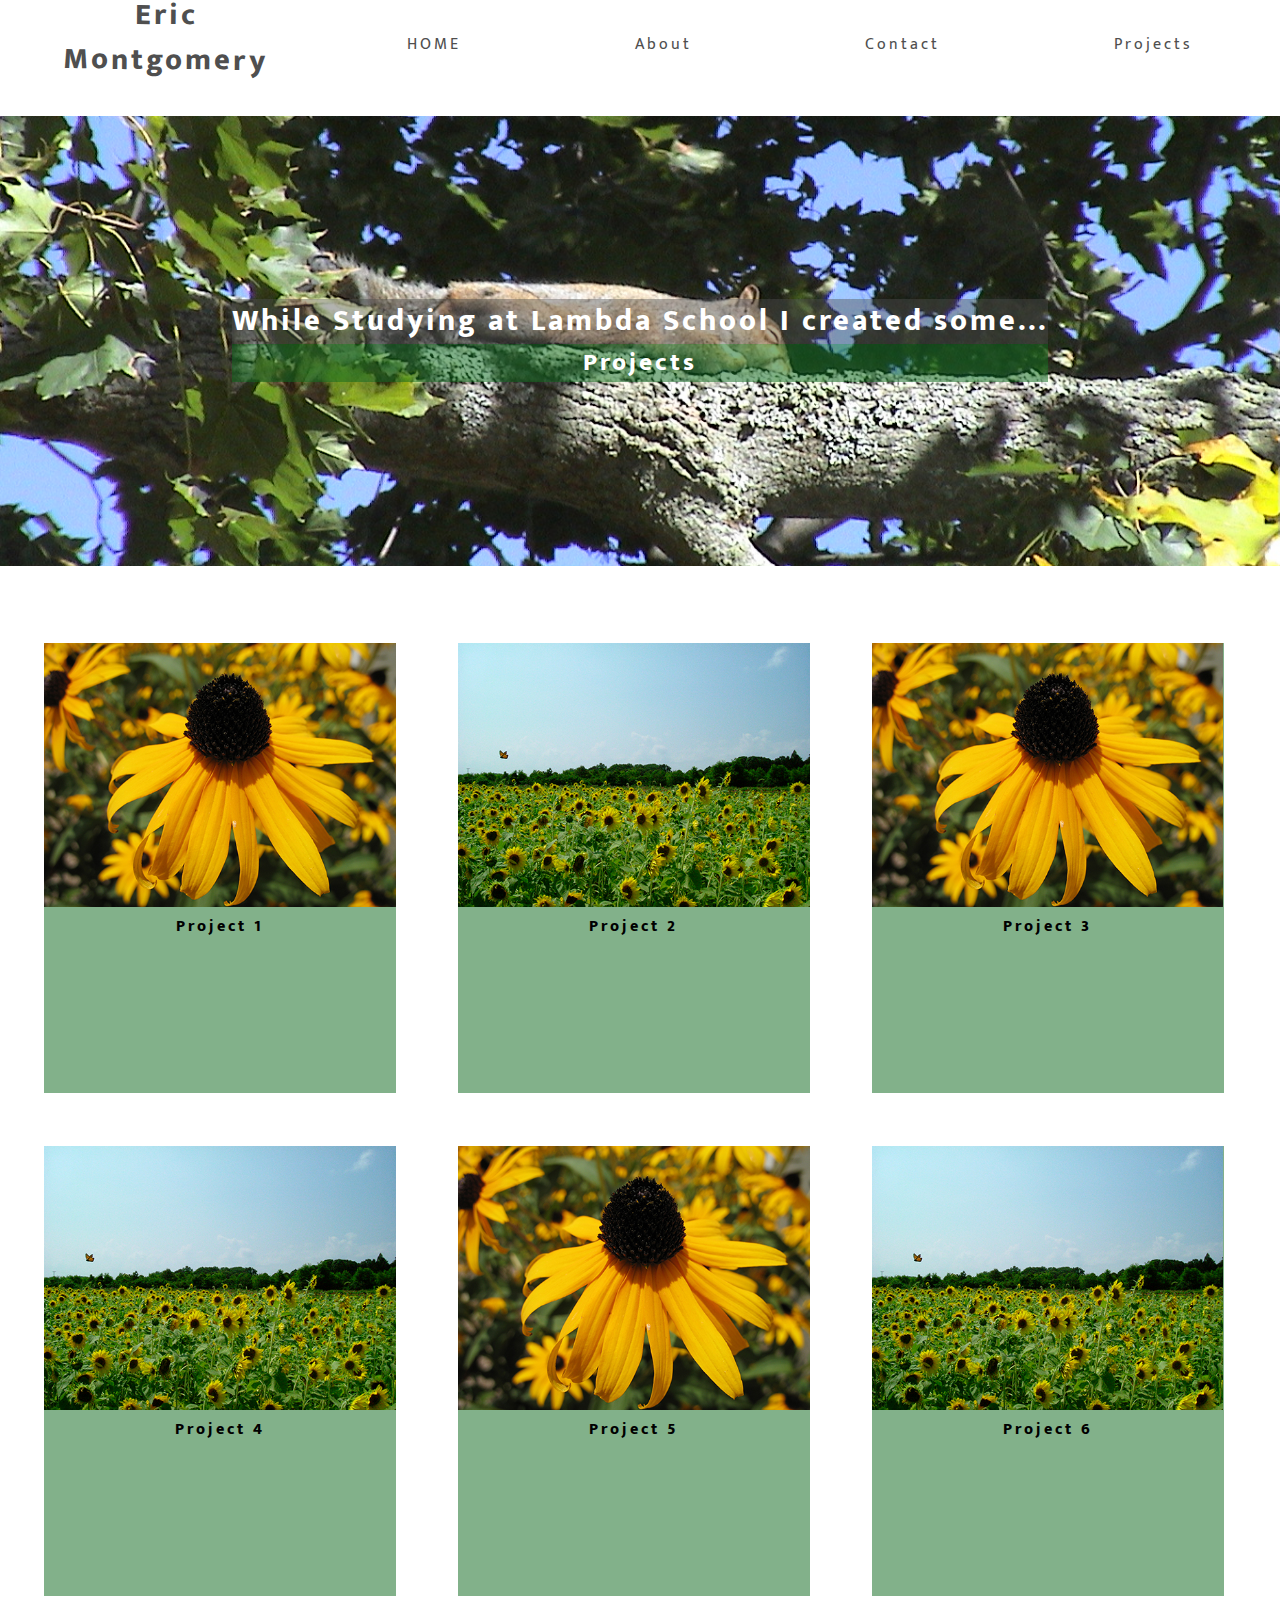
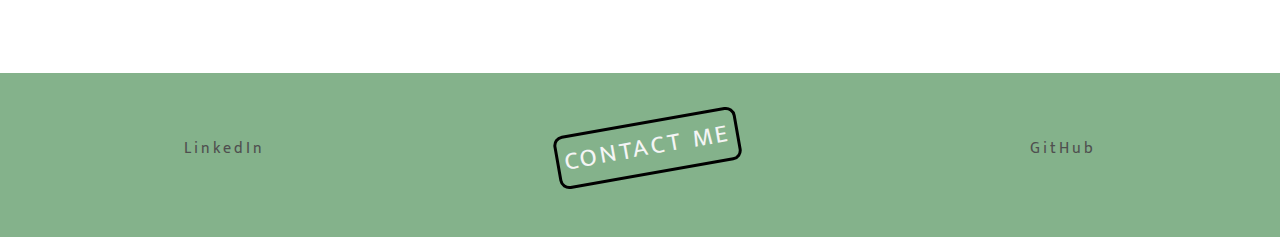
<file: index.html>
<!DOCTYPE html>
<html lang="en">
<head>
    <meta charset="UTF-8">
    <meta name="viewport" content="width=device-width, initial-scale=1.0">
    <link rel="stylesheet" href="style/index.css">
    <title>Eric Montgomery Portfolio</title>
</head>
<body>
    <nav>
        <div class="myNameTop">
            <h1><a href="index.html">Eric Montgomery</a></h1>
        </div>
        <div class="links">
            <a href="index.html">HOME</a>
            <a href="about.html">About</a>
            <a href="contact.html">Contact</a>
            <a href="projects.html">Projects</a>
        </div>
    </nav>

    <header id="topBox">
        <div class="title">
            <h1>While Studying at Lambda School I created some...</h1>
            <h3><a href="projects.html">Projects</a></h3>
        </div>
    </header>
    
    <section id="projects">
        <div class="images">
            <div class="row"> 
                <a href="#" class="img"> 
                    <img src="images/fow-fow.jpg" alt="a pretty yellow flower">
                    <h4>Project 1</h4>
                </a>
                <a href="#" class="img"> 
                    <img src="images/butterfly.jpg" alt="a sleeping squirrel in a tree">
                    <h4>Project 2</h4>
                </a>
                <a href="#" class="img"> 
                    <img src="images/fow-fow.jpg" alt="a pretty yellow flower">
                    <h4>Project 3</h4>
                </a>        
            </div>
            <div class="row"> 
                <a href="#" class="img"> 
                    <img src="images/butterfly.jpg" alt="a sleeping squirrel in a tree">
                    <h4>Project 4</h4>
                </a>
                <a href="#" class="img"> 
                    <img src="images/fow-fow.jpg" alt="a pretty yellow flower">
                    <h4>Project 5</h4>
                </a>
                <a href="#" class="img">
                    <img src="images/butterfly.jpg" alt="a sleeping squirrel in a tree">
                    <h4>Project 6</h4>
                </a>        
            </div>
        </div>
    </section>
    
    <footer>
        <div>
            <a href="https://www.linkedin.com/in/mrericmontgomery/" target="_blank">LinkedIn</a>
        </div>
        <div id="contact">
            <a href="contact.html">CONTACT ME</a>
        </div>
        <div>
            <a href="https://github.com/MrEricMontgomery" target="_blank">GitHub</a>
        </div>
    </footer>
</body>
</html>
</file>
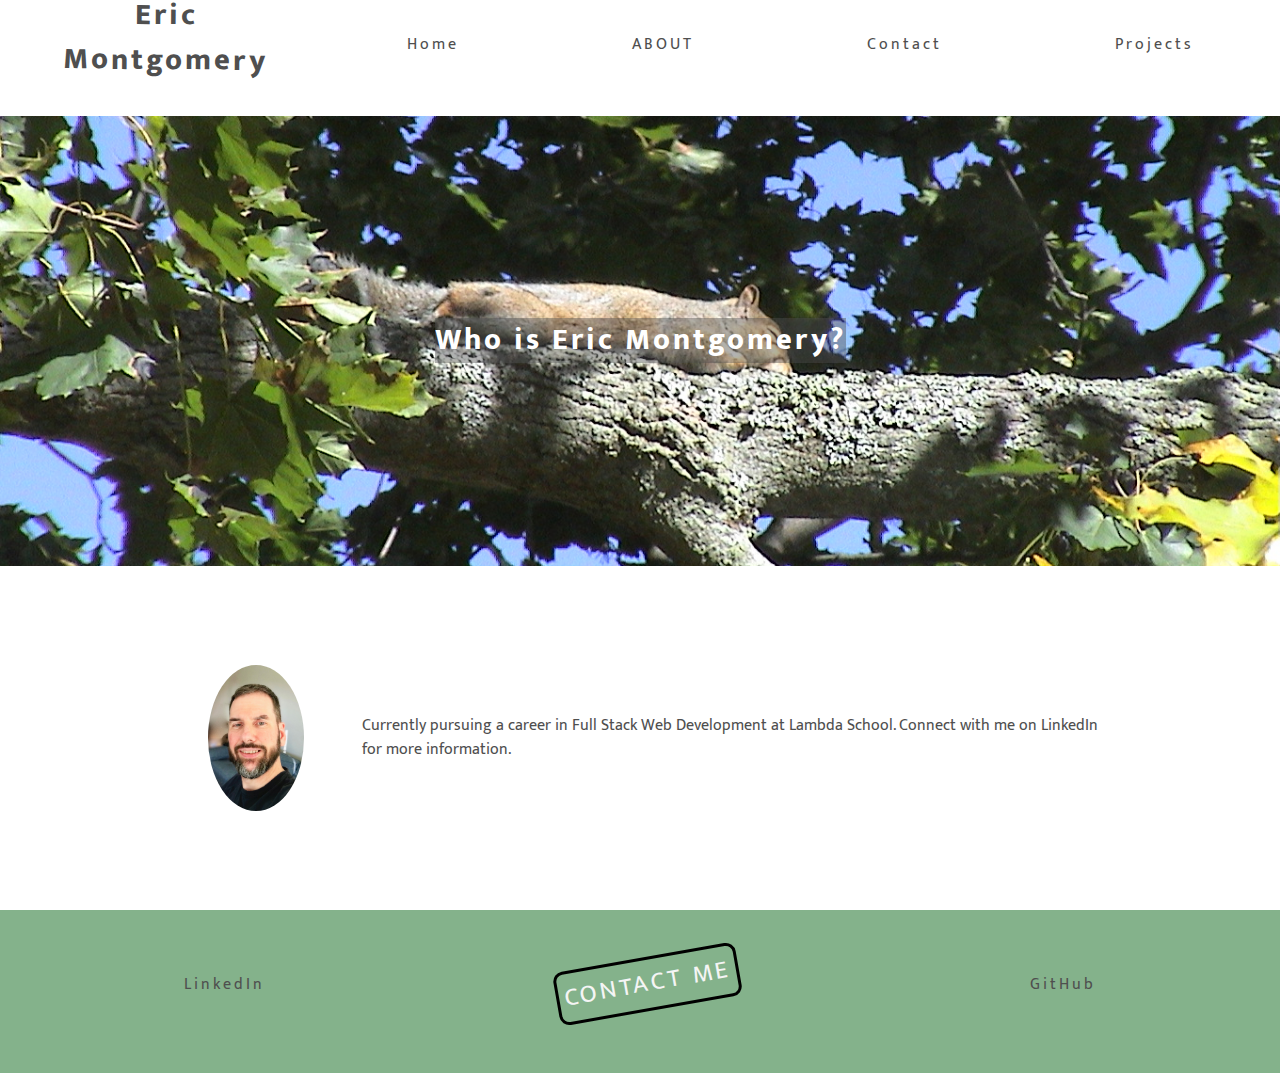
<file: about.html>
<!DOCTYPE html>
<html lang="en">
<head>
    <meta charset="UTF-8">
    <meta name="viewport" content="width=device-width, initial-scale=1.0">
    <link rel="stylesheet" href="style/index.css">
    <title>Eric Montgomery Portfolio</title>
</head>
<body>
    <nav>
        <div class="myNameTop">
            <h1><a href="index.html">Eric Montgomery</a></h1>
        </div>
        <div class="links">
            <a href="index.html">Home</a>
            <a href="about.html">ABOUT</a>
            <a href="contact.html">Contact</a>
            <a href="projects.html">Projects</a>
        </div>
    </nav>

    <header id="topBox">
        <div class="title">
            <h1>Who is Eric Montgomery?</h1>
        </div>
    </header>

    <section id="about">
        <div class="ericPic">
            <img src="images/Eric_May_2019.jpg" alt="picture of Eric Montgomery">
            <p>Currently pursuing a career in Full Stack Web Development at Lambda School. Connect with me on LinkedIn for more information.</p>
        </div>
    </section>
    
    <footer>
        <div>
            <a href="https://www.linkedin.com/in/mrericmontgomery/" target="_blank">LinkedIn</a>
        </div>
        <div id="contact">
            <a href="contact.html">CONTACT ME</a>
        </div>
        <div>
            <a href="https://github.com/MrEricMontgomery" target="_blank">GitHub</a>
        </div>
    </footer>
</body>
</html>
</file>
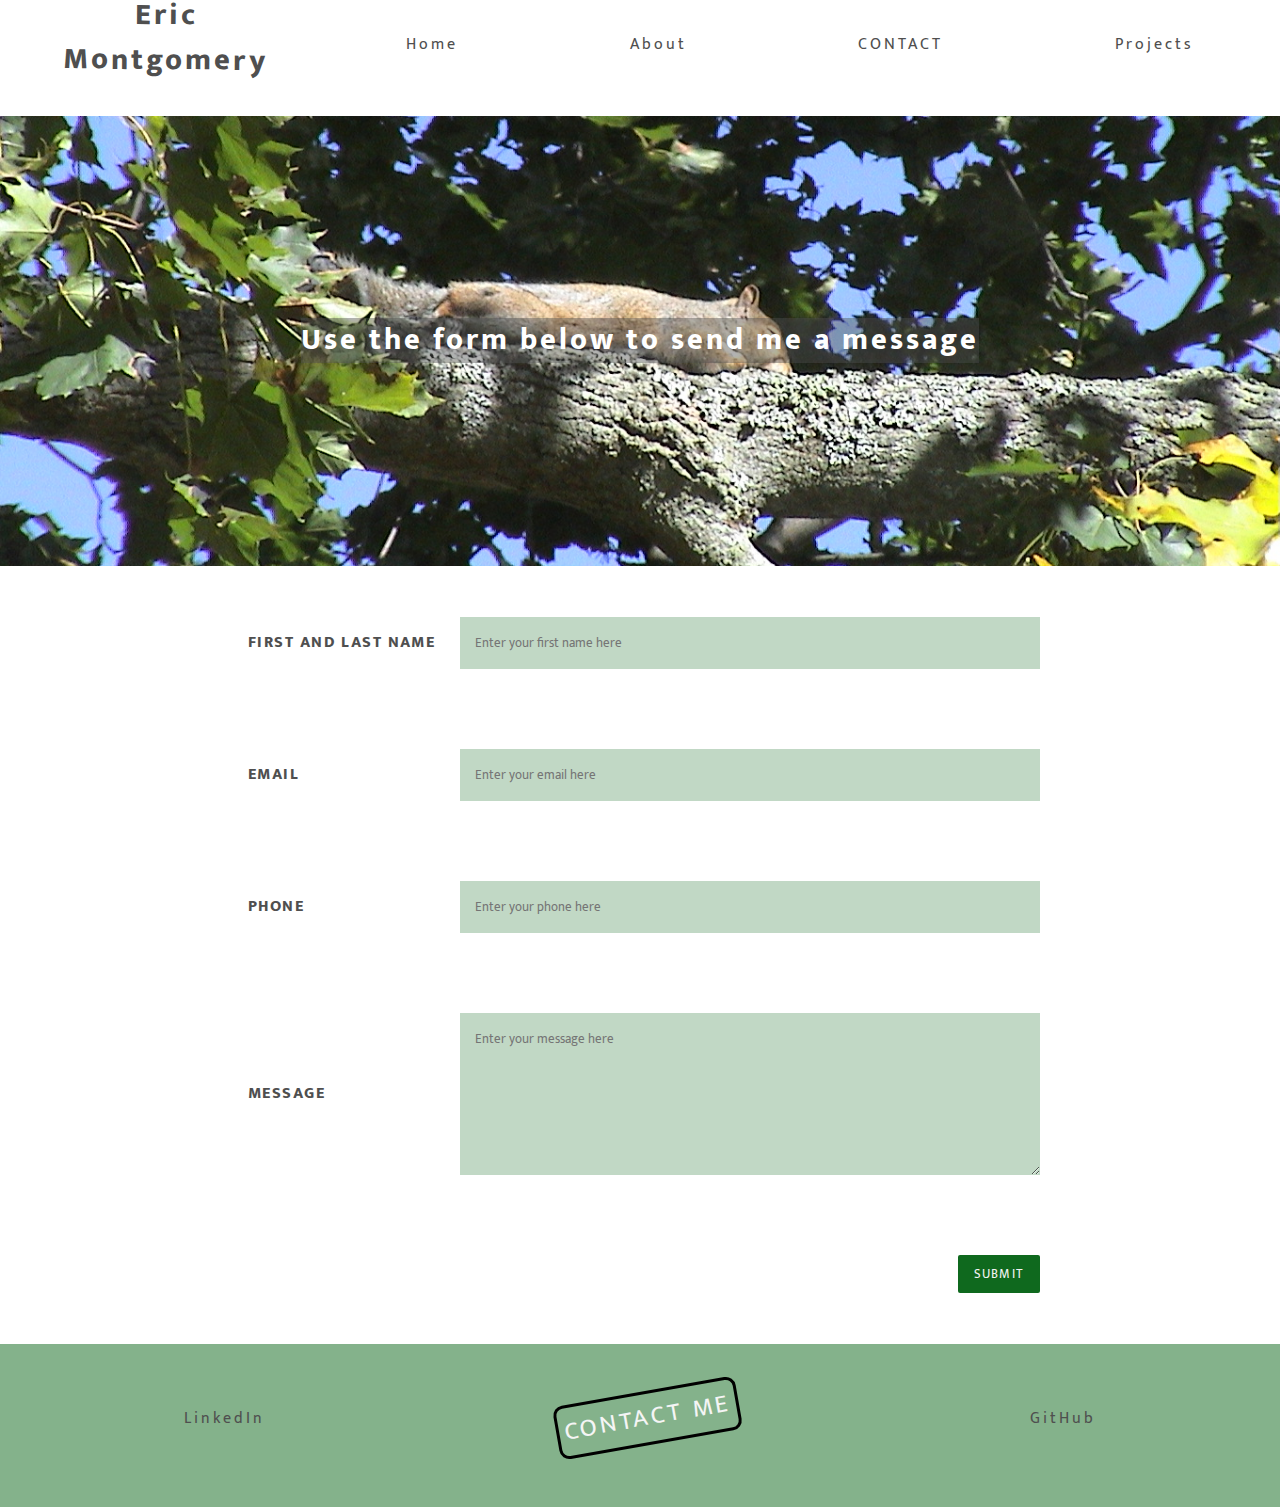
<file: contact.html>
<!DOCTYPE html>
<html lang="en">
<head>
    <meta charset="UTF-8">
    <meta name="viewport" content="width=device-width, initial-scale=1.0">
    <link rel="stylesheet" href="style/index.css">
    <title>Eric Montgomery Portfolio</title>
</head>
<body>
    <nav>
        <div class="myNameTop">
            <h1><a href="index.html">Eric Montgomery</a></h1>
        </div>
        <div class="links">
            <a href="index.html">Home</a>
            <a href="about.html">About</a>
            <a href="contact.html">CONTACT</a>
            <a href="projects.html">Projects</a>
        </div>
    </nav>

    <header id="topBox">
        <div class="title">
            <h1>Use the form below to send me a message</h1>
        </div>
    </header>
    
    <section>
        <div class="container">
            <form>
              <ul class="flex-form">
                <li>
                  <label for="name">First and Last Name</label>
                  <input type="text" id="name" placeholder="Enter your first name here">
                </li>
                <li>
                  <label for="email">Email</label>
                  <input type="email" id="email" placeholder="Enter your email here">
                </li>
                <li>
                  <label for="phone">Phone</label>
                  <input type="tel" id="phone" placeholder="Enter your phone here">
                </li>
                <li>
                  <label for="message">Message</label>
                  <textarea rows="6" id="message" placeholder="Enter your message here"></textarea>
                </li>
                <li>
                  <button type="submit">Submit</button>
                </li>
              </ul>
            </form>
          </div>
    </section>
    
    <!-- <section id="projects">
        <div class="images">
            <div class="row"> 
                <a href="#" class="img"> 
                    <img src="images/fow-fow.jpg" alt="a pretty yellow flower">
                    <h4>Project 1</h4>
                </a>
                <a href="#" class="img"> 
                    <img src="images/butterfly.jpg" alt="a sleeping squirrel in a tree">
                    <h4>Project 2</h4>
                </a>
                <a href="#" class="img"> 
                    <img src="images/fow-fow.jpg" alt="a pretty yellow flower">
                    <h4>Project 3</h4>
                </a>        
            </div>
            <div class="row"> 
                <a href="#" class="img"> 
                    <img src="images/butterfly.jpg" alt="a sleeping squirrel in a tree">
                    <h4>Project 4</h4>
                </a>
                <a href="#" class="img"> 
                    <img src="images/fow-fow.jpg" alt="a pretty yellow flower">
                    <h4>Project 5</h4>
                </a>
                <a href="#" class="img">
                    <img src="images/butterfly.jpg" alt="a sleeping squirrel in a tree">
                    <h4>Project 6</h4>
                </a>        
            </div>
        </div>
    </section> -->
    
    <footer>
        <div>
            <a href="https://www.linkedin.com/in/mrericmontgomery/" target="_blank">LinkedIn</a>
        </div>
        <div id="contact">
            <a href="contact.html">CONTACT ME</a>
        </div>
        <div>
            <a href="https://github.com/MrEricMontgomery" target="_blank">GitHub</a>
        </div>
    </footer>
</body>
</html>
</file>
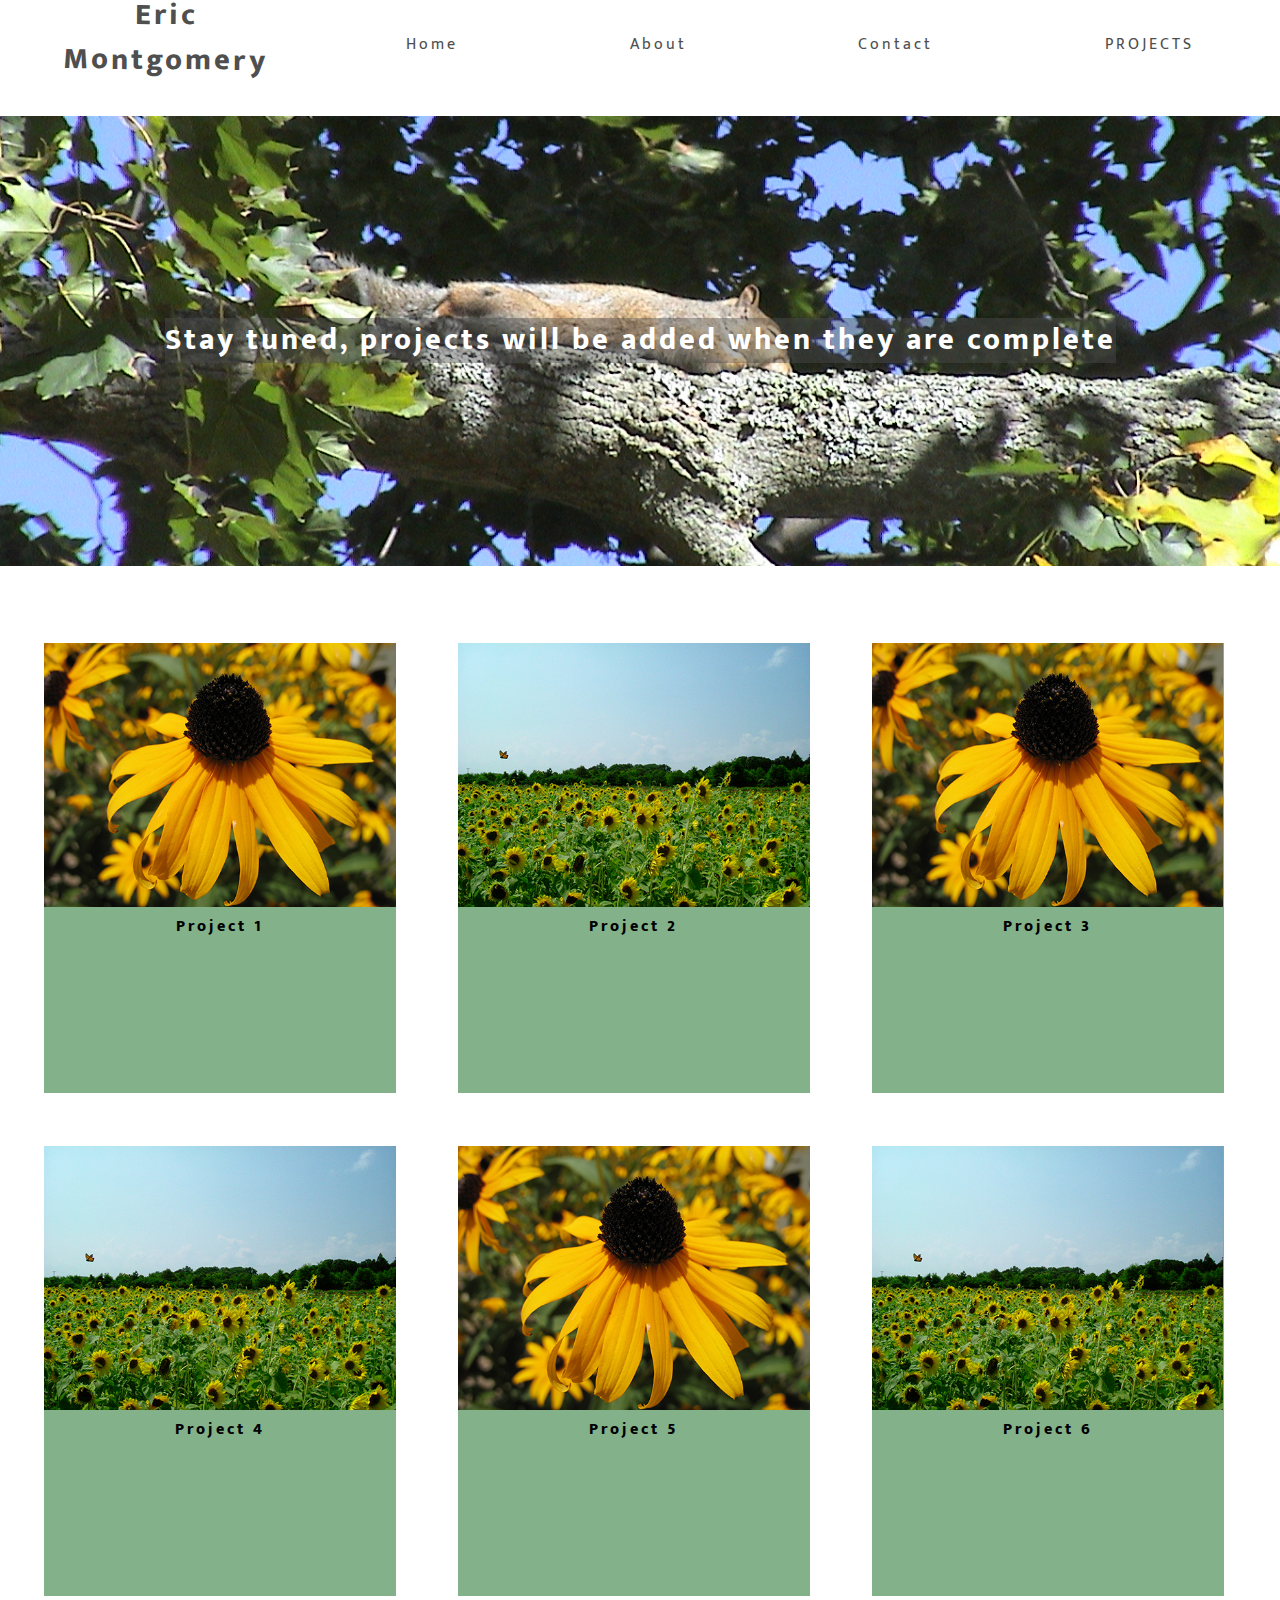
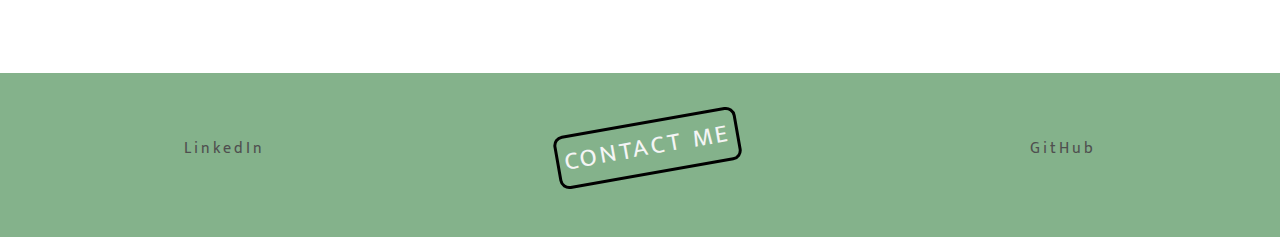
<file: projects.html>
<!DOCTYPE html>
<html lang="en">
<head>
    <meta charset="UTF-8">
    <meta name="viewport" content="width=device-width, initial-scale=1.0">
    <link rel="stylesheet" href="style/index.css">
    <title>Eric Montgomery Portfolio</title>
</head>
<body>
    <nav>
        <div class="myNameTop">
            <h1><a href="index.html">Eric Montgomery</a></h1>
        </div>
        <div class="links">
            <a href="index.html">Home</a>
            <a href="about.html">About</a>
            <a href="contact.html">Contact</a>
            <a href="projects.html">PROJECTS</a>
        </div>
    </nav>

    <header id="topBox">
        <div class="title">
            <h1>Stay tuned, projects will be added when they are complete</h1>
        </div>
    </header>
    
    <section id="projects">
        <div class="images">
            <div class="row"> 
                <a href="#" class="img"> 
                    <img src="images/fow-fow.jpg" alt="a pretty yellow flower">
                    <h4>Project 1</h4>
                </a>
                <a href="#" class="img"> 
                    <img src="images/butterfly.jpg" alt="a sleeping squirrel in a tree">
                    <h4>Project 2</h4>
                </a>
                <a href="#" class="img"> 
                    <img src="images/fow-fow.jpg" alt="a pretty yellow flower">
                    <h4>Project 3</h4>
                </a>        
            </div>
            <div class="row"> 
                <a href="#" class="img"> 
                    <img src="images/butterfly.jpg" alt="a sleeping squirrel in a tree">
                    <h4>Project 4</h4>
                </a>
                <a href="#" class="img"> 
                    <img src="images/fow-fow.jpg" alt="a pretty yellow flower">
                    <h4>Project 5</h4>
                </a>
                <a href="#" class="img">
                    <img src="images/butterfly.jpg" alt="a sleeping squirrel in a tree">
                    <h4>Project 6</h4>
                </a>        
            </div>
        </div>
    </section>
    
    <footer>
        <div>
            <a href="https://www.linkedin.com/in/mrericmontgomery/" target="_blank">LinkedIn</a>
        </div>
        <div id="contact">
            <a href="contact.html">CONTACT ME</a>
        </div>
        <div>
            <a href="https://github.com/MrEricMontgomery" target="_blank">GitHub</a>
        </div>
    </footer>
</body>
</html>
</file>
<file: style/index.css>
@import url('https://fonts.googleapis.com/css2?family=Mukta:wght@400;800&display=swap');

/* CSS Reset */
html, body, div, span, applet, object, iframe,  
h1, h2, h3, h4, h5, h6, p, blockquote, pre,  
a, abbr, acronym, address, big, cite, code,  
del, dfn, em, img, ins, kbd, q, s, samp,  
small, strike, strong, sub, sup, tt, var,  
b, u, i, center,  
dl, dt, dd, ol, ul, li,  
fieldset, form, label, legend,  
table, caption, tbody, tfoot, thead, tr, th, td,  
article, aside, canvas, details, embed,  
figure, figcaption, footer, header, hgroup,  
menu, nav, output, ruby, section, summary,  
time, mark, audio, video {  
margin: 0;  
padding: 0;  
/* border: 0;   */
font-size: 100%;  
font: inherit;  
vertical-align: baseline;  
}

*{
    box-sizing:border-box;
    /* border:1px solid grey; */
    max-width:100%;
}

/* General styles */
html {
  font-size:62.5%;
}

body {
  font-size: 1.6rem;
  line-height: 1.5;
  color: #4F4F4F;
}

a {
  text-decoration:none;
}

h1, h2, h3, h4 {
  letter-spacing: 3px;
  font-family: 'Mukta', sans-serif;
  text-align: center;
}

h1 {
  font-size: 3rem;
}

h2 {
  font-size: 3rem;
}

h3 {
  font-size:2.5rem;
}

section {
  padding: 4% 0;
}

a {
  text-decoration:none;
  letter-spacing:3px;
  color:#4F4F4F;
  font-family: 'Mukta', sans-serif;
}

a:hover {
  color:#FFF;
  background-color:#0f691e63;
}

/* Nav and Name at top */

nav {
  display: flex;
  justify-content: space-between;
  width: 100%;
  top: 0;
  background-color: rgba(255, 255, 255, 0.8);
  align-items: center;
  height: 10vh;
  z-index: 999;
}

.links {
  width: 75%;
  align-items: center;
  display: flex;
  justify-content: space-around;
}

.myNameTop {
  display: flex;
  width: 20%;
  margin-left: 3%;
}

.myNameTop a {
  display: flex;
  justify-content: center;
  align-content: center;
  text-decoration: none;
  color: #4F4F4F;;
  font-family: 'Mukta', sans-serif;
  font-size: 3rem;
  font-weight: 800;
  letter-spacing:3px;
  border-radius: 10px;
  padding: 5px;
  transform: rotate(.5deg);
  margin-top: -15px;
  transition: .3s;
}

.myNameTop a:hover {
  transform: skew(25deg);
  background: white;
  color: #0f691e;
}


/* Header with image background */

#topBox {
  display: flex;
  justify-content: center;
  align-items: center;
  height: 50vh;
  background-image: url("../images/sleeping_squirrel.jpg");
  background-size: cover;
  background-repeat: no-repeat;
  background-position: center;
  margin-top: 2%;
}

.title h1 {
  color: #fff;
  background-color:#4f4f4f6e;
  font-weight: 800;
}

.title a {
  display: flex;
  justify-content: center;
  background-color:#0f691e85;
  color: #fff;
  font-weight: 800;
  transition: 1s;
}

.title a:hover {
  background-color:#0f691e;
}

/* Picture of Eric */

.ericPic {
  display: flex;
  justify-content:flex-start;
}

.ericPic img {
  border-radius: 50%;
  width: 10%;
  margin: 5% 5%;
}

/* About section */

#about {
  width: 75%;
  max-width: 1200px;
  margin: 0 auto;
  color: #4F4F4F;
  box-sizing: border-box;
  font-family: 'Mukta', sans-serif;
}

#about p {
  display: flex;
  justify-content:center;
  align-items: center;
  margin: 1% 1%;
}

/* Project Images Container */

.img {
  width: 70%;
  height: 50vh;
  margin: 20px 2.5%;
}

div.images {
  display: flex;
  flex-flow: column;
  justify-content:space-evenly;
  align-content: space-around;
  width: 99%;
}

div.images div.row {
  display: flex;
  flex-flow: row;
  justify-content:center;
  align-content: space-around;
  margin: .5% 1%;
}

.row a {
  background-color:#0f691e85;
  color: #000;
  font-weight: 800;
  transition: 1s;
}

.row a:hover {
  color: #fff;
  background-color:#0f691e;
}

/* Contact form */
.container {
  width: 80%;
  max-width: 1200px;
  margin: 0 auto;
  color: #4F4F4F;
}

.container * {
  box-sizing: border-box;
  font-family: 'Mukta', sans-serif;
}

.flex-form {
  list-style-type: none;
  padding: 0;
}

.flex-form {
  max-width: 800px;
  margin: 0 auto;
}

.flex-form li {
  display: flex;
  flex-wrap: wrap;
  align-items: center;
}

.flex-form > li:not(:last-child) {
  margin-bottom: 10%;
}

.flex-form li label, .flex-form li p {
  padding: 1%;
  font-weight: 300;
  letter-spacing: .09em;
  text-transform: uppercase;
}

.flex-form > li > label, .flex-form li p {
  flex: 1 0 120px;
  max-width: 220px;
  font-weight: 800;
}

.flex-form > li > label + * {
  flex: 1 0 220px;
}

.flex-form li p {
  margin: 0;
  background-color: #4F4F4F;
}

.flex-form li input:not([type='checkbox']), .flex-form li textarea {
  padding: 15px;
  border: none;
}

.flex-form li button {
  margin-left: auto;
  padding: 8px 16px;
  border: none;
  background: #0f691e;
  color: #f2f2f2;
  text-transform: uppercase;
  letter-spacing: .09em;
  border-radius: 2px;
}

.flex-form input, textarea {
  background-color:#0f691e42;
}

/* Footer */
footer {
  display: flex;
  justify-content: space-around;
  align-content: center;
  background-color:#0f691e83;
  padding: 3% 3%;
}

footer div {
  margin: 1% 0;
  padding: 1%;
}

#contact a {
  text-decoration: none;
  color: whitesmoke;
  font-size: 2.5rem;
  border: 3px solid black;
  border-radius: 10px;
  padding: 5px;
  transform: rotate(-10deg);
  display: inline-block;
  margin-top: -15px;
  transition: .3s;
}

#contact a:hover {
  transform: rotate(10deg);
  background: yellow;
  color: black;
}

/* Media Queries */


@media (max-width: 800px){
  nav {
    flex-direction: column;
    justify-content: center;
    align-content: center;
    background-color: rgba(255, 255, 255, 0.8);
    height: 15vh;
    z-index: 999;
  }

  .links {
    width: 75%;
    flex-direction:column;
    align-items: center;
    display: flex;
    justify-content: space-around;
  }

  .myNameTop {
    justify-content: center;
    width: 50%;
    margin: .5% .5%;
  }

  .myNameTop a {
    display: flex;
    justify-content: center;
    text-decoration: none;
    color: #4F4F4F;;
    font-family: 'Mukta', sans-serif;
    font-size: 1.5rem;
    font-weight: 800;
  }
  
  .myNameTop a:hover {
    background: white;
    color: #0f691e;
  }

  .img {
    width: 49%;
    height: 31vh;
    margin: 1% 2.5%;
    z-index: 1000;
  }
  
  div.images div.row {
    display: flex;
    flex-flow: wrap;
    justify-content:center;
    align-content: space-around;
    margin: .5% 1%;
  }

  #contact a {
    text-decoration: none;
    color: whitesmoke;
    font-size: 2.5rem;
    border: 3px solid black;
    border-radius: 10px;
    padding: 5px;
    transform: none;
    margin-top: -15px;
  }
  
  #contact a:hover {
    background: yellow;
    color: black;
  }
}

@media (max-width: 500px){
  nav {
    flex-direction: column;
    justify-content: center;
    align-content: center;
    background-color: rgba(255, 255, 255, 0.8);
    height: 15vh;
    z-index: 999;
  }

  .links {
    width: 75%;
    flex-direction:column;
    align-items: center;
    display: flex;
    justify-content: space-around;
  }

  .myNameTop {
    justify-content: center;
    width: 50%;
    margin: .5% .5%;
  }

  .myNameTop a {
    display: flex;
    justify-content: center;
    text-decoration: none;
    color: #4F4F4F;;
    font-family: 'Mukta', sans-serif;
    font-size: 1.5rem;
    font-weight: 800;
  }
  
  .myNameTop a:hover {
    background: white;
    color: #0f691e;
  }

  .img {
    width: 46%;
    height: 19vh;
    margin: 1% 2.5%;
    z-index: 1000;
  }
  
  div.images div.row {
    display: flex;
    flex-flow: wrap;
    justify-content:center;
    align-content: space-around;
    margin: .5% 1%;
  }

  #contact a {
    text-decoration: none;
    color: whitesmoke;
    font-size: 2.5rem;
    border: 3px solid black;
    border-radius: 10px;
    padding: 5px;
    transform: none;
    margin-top: -15px;
  }
  
  #contact a:hover {
    background: yellow;
    color: black;
  }
}

@media (max-width: 360px){
  .img {
    width: 46%;
    height: 15vh;
    margin: 1% 2.5%;
    z-index: 1000;
  }

  #contact a {
    text-decoration: none;
    color: whitesmoke;
    font-size: 2rem;
    border: 3px solid black;
    border-radius: 10px;
    padding: 5px;
    transform: none;
    margin-top: -15px;
  }
  
  #contact a:hover {
    background: yellow;
    color: black;
  }
}
</file>
